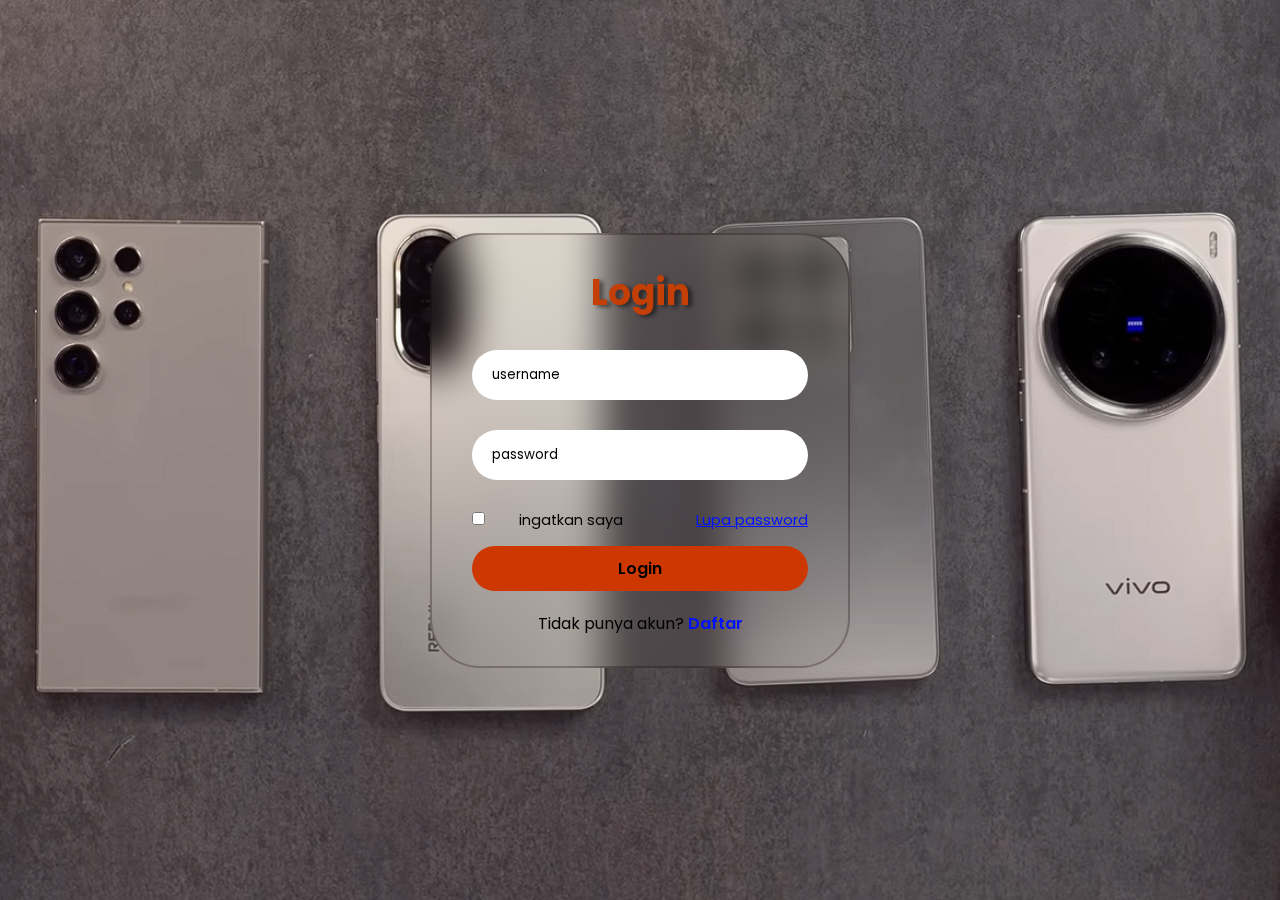
<file: halaman2.html>
<!DOCTYPE html>
<html lang="en">
<head>
    <meta charset="UTF-8">
    <meta name="viewport" content="width=device-width, initial-scale=1.0">
    <title>AsyariMobileStore</title>
</head>
<body>
    <!DOCTYPE html>
<html lang="en">
<head>
    <meta charset="UTF-8">
    <meta name="viewport" content="width=device-width, initial-scale=1.0">
    <title>Document</title>
    <link rel="stylesheet" href="halaman2.css">
</head>
<body>
    <div class="wraper">
        <form action="Navbar.html">
            <h1>
                <p align="center">Login</p>
            </h1>
            <div class="input-box">
                <input type="text" placeholder="username" required>
            </div>
            <div class="input-box">
                <input type="password" placeholder="password" required>
            </div>
            <div class="lupa-pass">
                <label><input type="checkbox"> ingatkan saya</label>
                <a href="lupaPass.html">Lupa password</a>
            </div>
                <button type="button" class="tombol" id="loginBtn">Login</button>
            <div class="link-daftar">
                <p>Tidak punya akun? <a href="daftar.html">Daftar</a></p>
            </div>
        </form>
    </div>
    <script>
        const loginBtn = document.getElementById("loginBtn");
        loginBtn.addEventListener("click", () => {
            window.location.href = "halaman1.html"; 
        });
    </script>
</body>
</html>
</body>
</html>
</file>
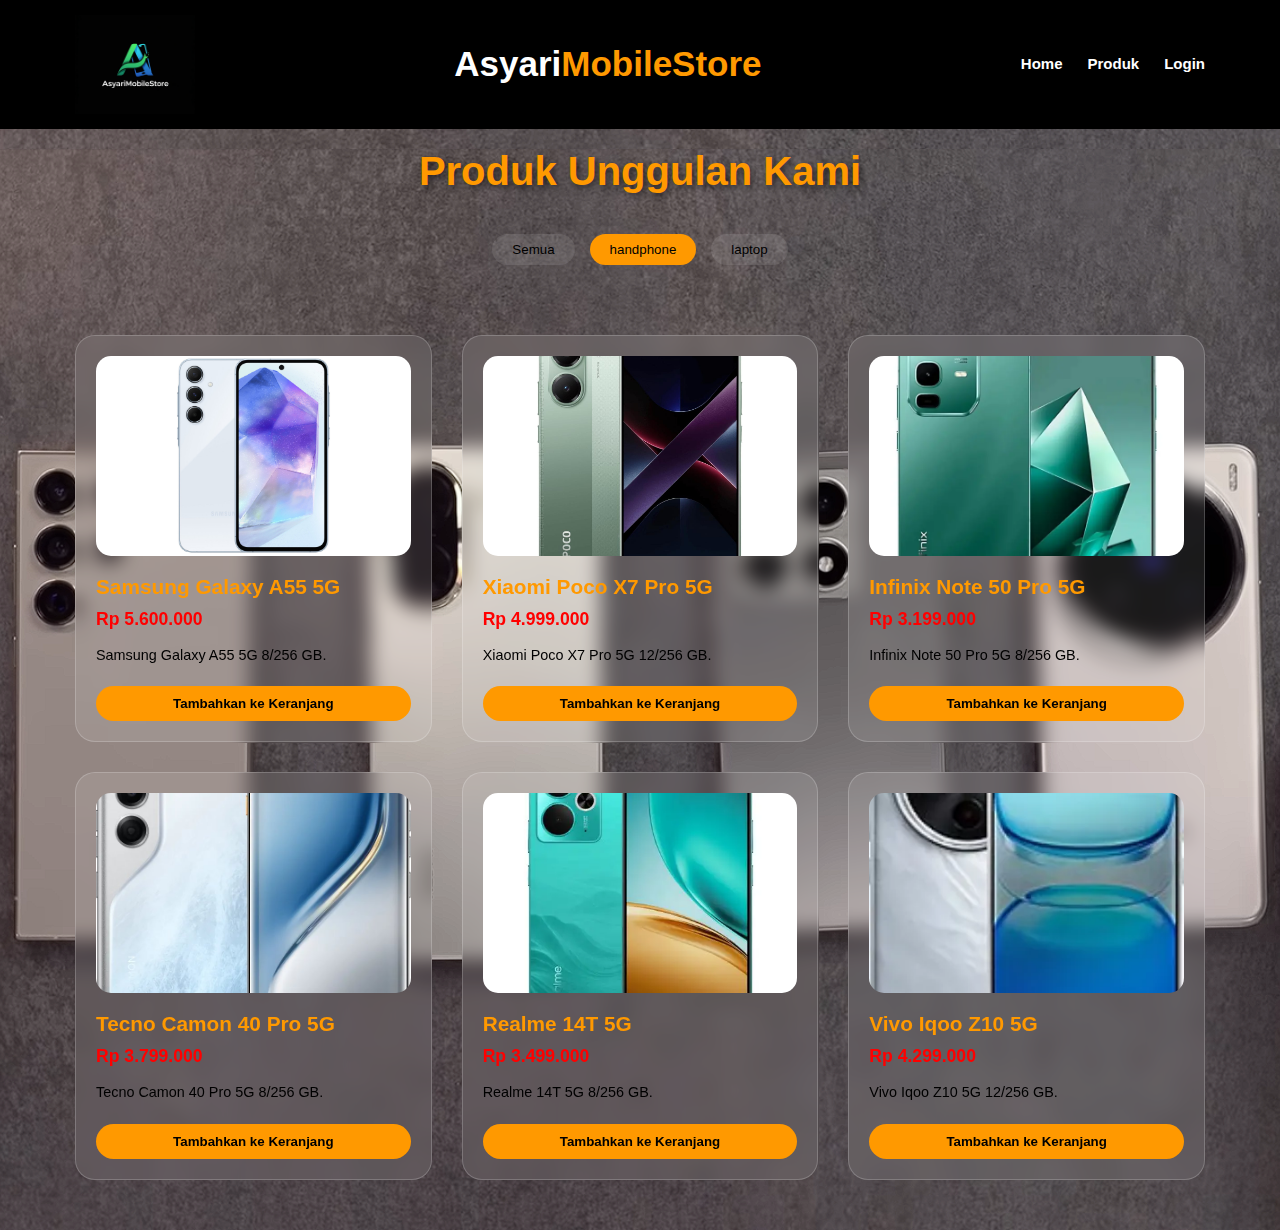
<file: halaman3-1.html>
<!DOCTYPE html>
<html lang="en">
<head>
    <meta charset="UTF-8">
    <meta name="viewport" content="width=device-width, initial-scale=1.0">
    <title>AsyariMobileStore</title>
    <link rel="stylesheet" href="halaman3.css">
</head>
<body>
    <!-- Navbar start -->
    <nav class="home">
        <main class="isi">
        <nav class="navbar">
            <img src="gambartoko.png" width="120px" padding="25px"></a>
            <div class="navbar-logo">
            <h1>Asyari<span class="tec">MobileStore</span></h1>
            </div>
        
            <ul>
                <li><b><a href="halaman1.html">Home</a></b></li>
                <li><b><a href="halaman3.html">Produk</a></b></li>
                <li><b><a href="halaman2.html">Login</a></b></li>
            </ul>
        </nav>
    
        <!-- Navbar end -->
    
        <!-- Products Section -->
        <div class="home">
            <h1 class="page-title">Produk Unggulan Kami</h1>

            <div class="category-filter">
                <button class="category-button">
                    <ul>
                        <li><a href="halaman3.html">Semua</a></li>
                    </ul>
                </button>
                <button class="category-button active">
                    <ul>
                        <li><a href="halaman3-1.html">handphone</a></li>
                    </ul>
                </button>
                <button class="category-button">
                    <ul>
                        <li><a href="halaman3-2.html">laptop</a></li>
                    </ul>
                </button>
            </div>
    
        <div class="products-container">

        <!-- Product 1 -->
            <div class="product-card">
                <img src="samsung a55.jpg" alt="Product 1" class="product-image">
                <h3 class="product-title">Samsung Galaxy A55 5G</h3>
                <p class="product-price">Rp 5.600.000</p>
                <p class="product-description">Samsung Galaxy A55 5G 8/256 GB.</p>
                <button class="product-button">Tambahkan ke Keranjang</button>
            </div>

        <!-- Product 2 -->
            <div class="product-card">
                <img src="poco x7 pro.jpg" alt="Product 2" class="product-image">
                <h3 class="product-title">Xiaomi Poco X7 Pro 5G</h3>
                <p class="product-price">Rp 4.999.000</p>
                <p class="product-description">Xiaomi Poco X7 Pro 5G 12/256 GB.</p>
                <button class="product-button">Tambahkan ke Keranjang</button>
            </div>

        <!-- Product 3 -->
            <div class="product-card">
                <img src="infinix note 50 pro.webp" alt="Product 3" class="product-image">
                <h3 class="product-title">Infinix Note 50 Pro 5G</h3>
                <p class="product-price">Rp 3.199.000</p>
                <p class="product-description">Infinix Note 50 Pro 5G 8/256 GB.</p>
                <button class="product-button">Tambahkan ke Keranjang</button>
            </div>
        
        <!-- Product 4 -->
            <div class="product-card">
                <img src="tecno camon 40 pro.jpg" alt="Product 4" class="product-image">
                <h3 class="product-title">Tecno Camon 40 Pro 5G</h3>
                <p class="product-price">Rp 3.799.000</p>
                <p class="product-description">Tecno Camon 40 Pro 5G 8/256 GB.</p>
                <button class="product-button">Tambahkan ke Keranjang</button>
            </div>
        
        <!-- Product 5 -->
            <div class="product-card">
                <img src="realme 14t.webp" alt="Product 5" class="product-image">
                <h3 class="product-title">Realme 14T 5G</h3>
                <p class="product-price">Rp 3.499.000</p>
                <p class="product-description">Realme 14T 5G 8/256 GB.</p>
                <button class="product-button">Tambahkan ke Keranjang</button>
            </div>

        <!-- Product 6 -->
            <div class="product-card">
                <img src="vivo iqoo z10.webp" alt="Product 5" class="product-image">
                <h3 class="product-title">Vivo Iqoo Z10 5G</h3>
                <p class="product-price">Rp 4.299.000</p>
                <p class="product-description">Vivo Iqoo Z10 5G 12/256 GB.</p>
                <button class="product-button">Tambahkan ke Keranjang</button>
            </div>
        </div>
        </div>
        </main>
    </nav>
</body>
</html>
</file>
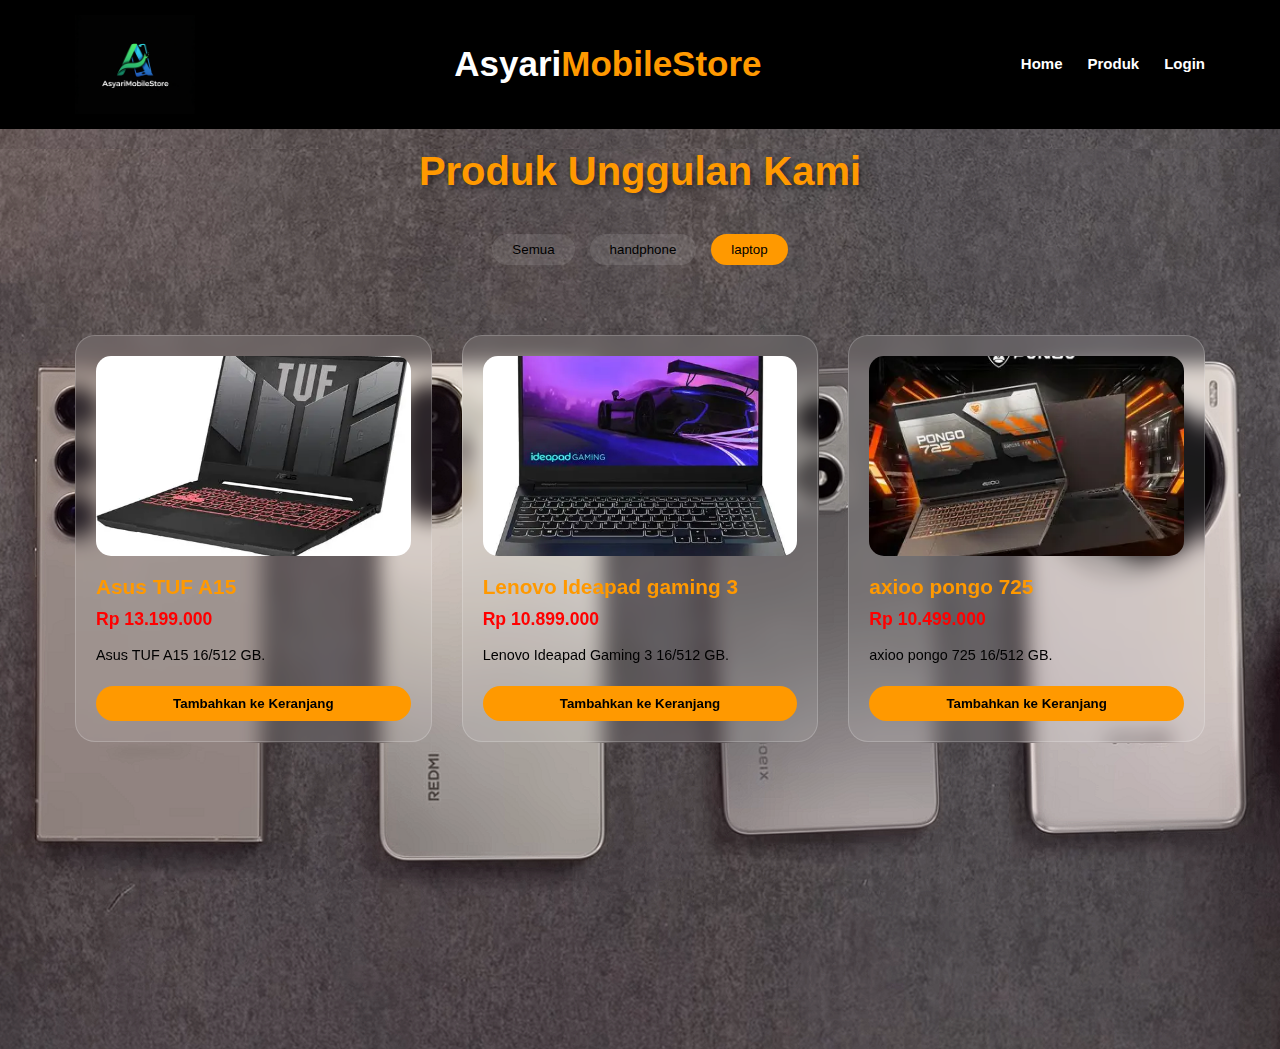
<file: halaman3-2.html>
<!DOCTYPE html>
<html lang="en">
<head>
    <meta charset="UTF-8">
    <meta name="viewport" content="width=device-width, initial-scale=1.0">
    <title>AsyariMobileStore</title>
    <link rel="stylesheet" href="halaman3.css">
</head>
<body>
    <!-- Navbar start -->
    <nav class="home">
        <main class="isi">
        <nav class="navbar">
            <img src="gambartoko.png" width="120px" padding="25px"></a>
            <div class="navbar-logo">
            <h1>Asyari<span class="tec">MobileStore</span></h1>
            </div>
        
            <ul>
                <li><b><a href="halaman1.html">Home</a></b></li>
                <li><b><a href="halaman3.html">Produk</a></b></li>
                <li><b><a href="halaman2.html">Login</a></b></li>
            </ul>
        </nav>
    
        <!-- Navbar end -->
    
        <!-- Products Section -->
        <div class="home">
            <h1 class="page-title">Produk Unggulan Kami</h1>

            <div class="category-filter">
                <button class="category-button">
                    <ul>
                        <li><a href="halaman3.html">Semua</a></li>
                    </ul>
                </button>
                <button class="category-button">
                    <ul>
                        <li><a href="halaman3-1.html">handphone</a></li>
                    </ul>
                </button>
                <button class="category-button active">
                    <ul>
                        <li><a href="halaman3-2.html">laptop</a></li>
                    </ul>
                </button>
            </div>
    
        <div class="products-container">

        <!-- Product 7 -->
            <div class="product-card">
                <img src="asus tuf.webp" alt="Product 6" class="product-image">
                <h3 class="product-title">Asus TUF A15</h3>
                <p class="product-price">Rp 13.199.000</p>
                <p class="product-description">Asus TUF A15 16/512 GB.</p>
                <button class="product-button">Tambahkan ke Keranjang</button>
            </div>

            <!-- Product 8 -->
            <div class="product-card">
                <img src="lenovo ideapad gaming 3.webp" alt="Product 1" class="product-image">
                <h3 class="product-title">Lenovo Ideapad gaming 3</h3>
                <p class="product-price">Rp 10.899.000</p>
                <p class="product-description">Lenovo Ideapad Gaming 3 16/512 GB.</p>
                <button class="product-button">Tambahkan ke Keranjang</button>
            </div>
        
            <!-- Product 9 -->
            <div class="product-card">
                <img src="axioo pongo 725.webp" alt="Product 1" class="product-image">
                <h3 class="product-title">axioo pongo 725</h3>
                <p class="product-price">Rp 10.499.000</p>
                <p class="product-description">axioo pongo 725 16/512 GB.</p>
                <button class="product-button">Tambahkan ke Keranjang</button>
            </div>
        </div>
        </main>
    </nav>
</body>
</html>
</file>
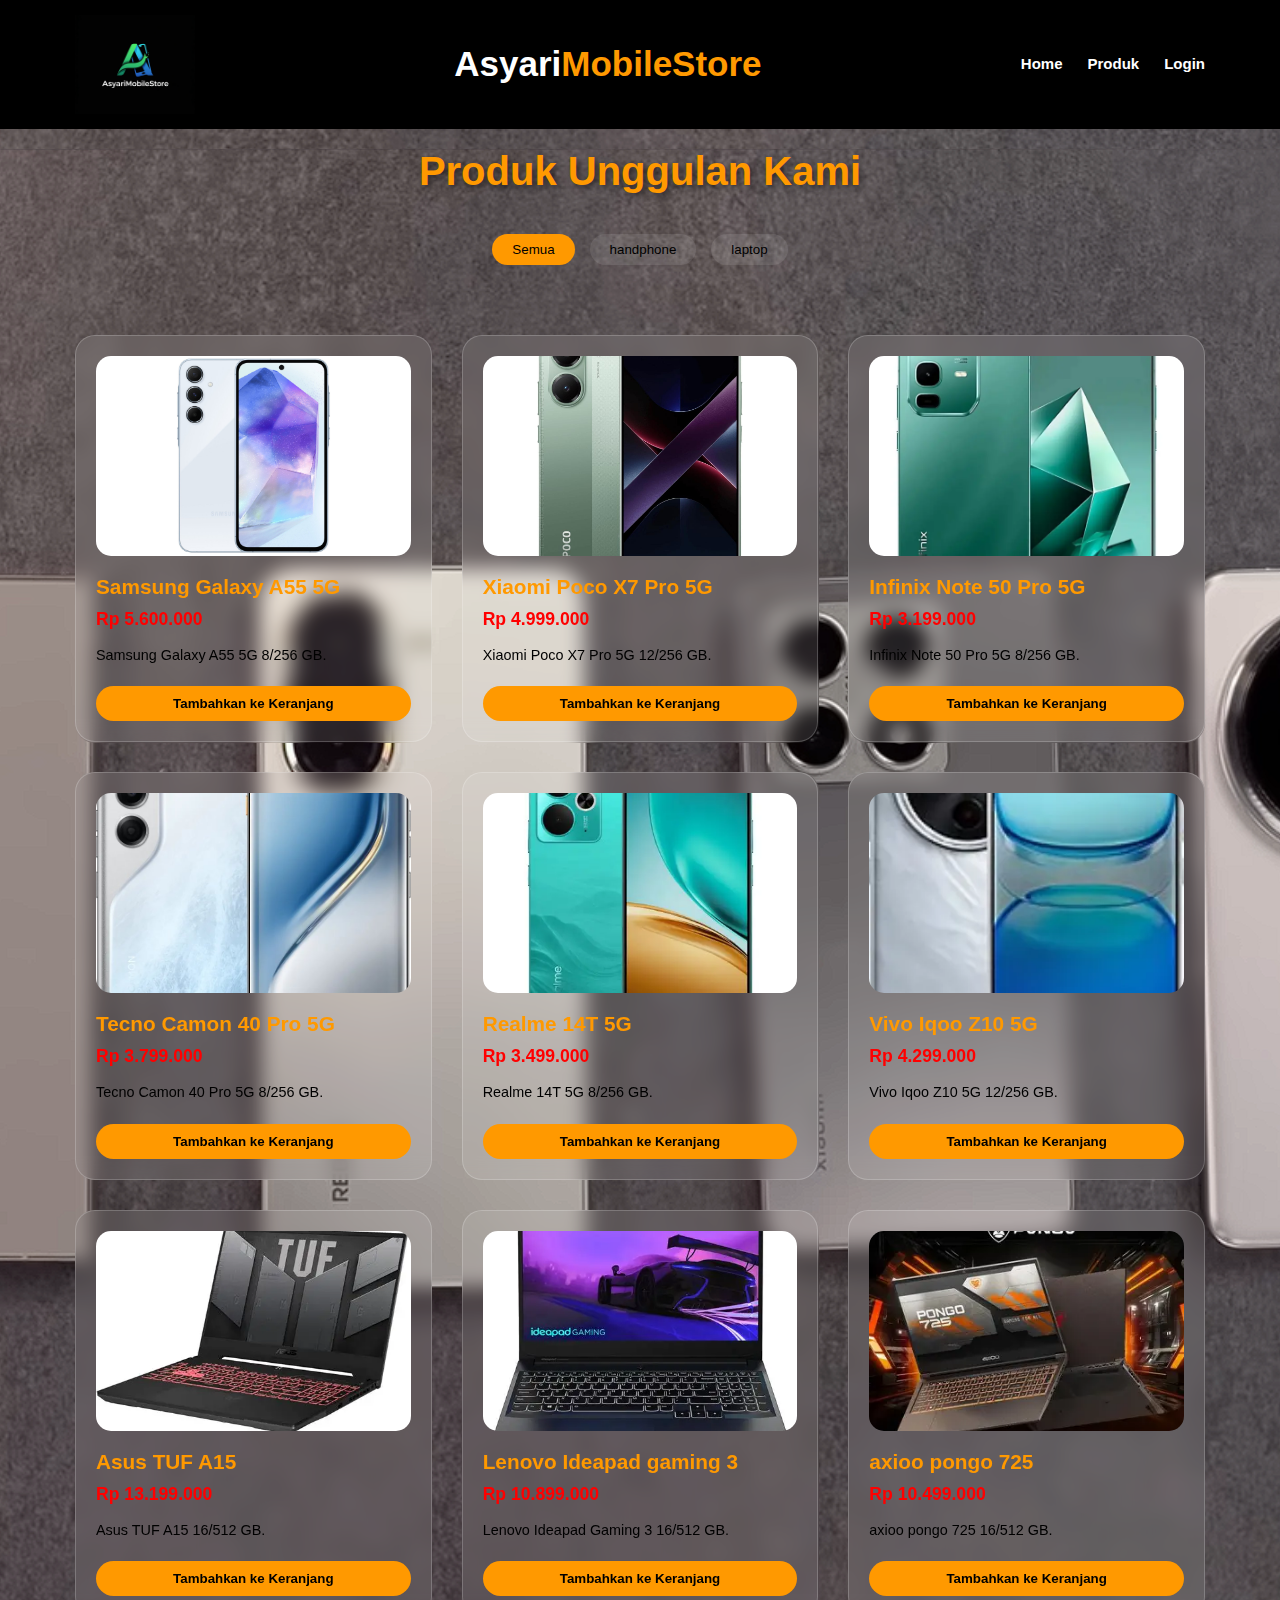
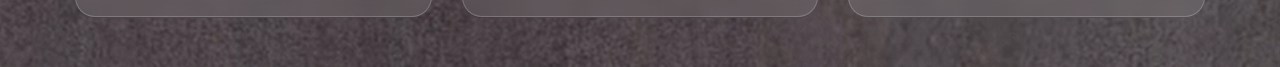
<file: halaman3.html>
<!DOCTYPE html>
<html lang="en">
<head>
    <meta charset="UTF-8">
    <meta name="viewport" content="width=device-width, initial-scale=1.0">
    <title>AsyariMobileStore</title>
    <link rel="stylesheet" href="halaman3.css">
</head>
<body>
    <!-- Navbar start -->
    <nav class="home">
        <main class="isi">
        <nav class="navbar">
            <img src="gambartoko.png" width="120px" padding="25px"></a>
            <div class="navbar-logo">
            <h1>Asyari<span class="tec">MobileStore</span></h1>
            </div>
        
            <ul>
                <li><b><a href="halaman1.html">Home</a></b></li>
                <li><b><a href="halaman3.html">Produk</a></b></li>
                <li><b><a href="halaman2.html">Login</a></b></li>
            </ul>
        </nav>
    
        <!-- Navbar end -->
    
        <!-- Products Section -->
        <div class="home">
            <h1 class="page-title">Produk Unggulan Kami</h1>

            <div class="category-filter">
                <button class="category-button active">
                    <ul>
                        <li><a href="halaman3.html">Semua</a></li>
                    </ul>
                </button>
                <button class="category-button">
                    <ul>
                        <li><a href="halaman3-1.html">handphone</a></li>
                    </ul>
                </button>
                <button class="category-button">
                    <ul>
                        <li><a href="halaman3-2.html">laptop</a></li>
                    </ul>
                </button>
            </div>
    
        <div class="products-container">
        <!-- Product 1 -->
            <div class="product-card">
                <img src="samsung a55.jpg" alt="Product 1" class="product-image">
                <h3 class="product-title">Samsung Galaxy A55 5G</h3>
                <p class="product-price">Rp 5.600.000</p>
                <p class="product-description">Samsung Galaxy A55 5G 8/256 GB.</p>
                <button class="product-button">Tambahkan ke Keranjang</button>
            </div>

        <!-- Product 2 -->
            <div class="product-card">
                <img src="poco x7 pro.jpg" alt="Product 2" class="product-image">
                <h3 class="product-title">Xiaomi Poco X7 Pro 5G</h3>
                <p class="product-price">Rp 4.999.000</p>
                <p class="product-description">Xiaomi Poco X7 Pro 5G 12/256 GB.</p>
                <button class="product-button">Tambahkan ke Keranjang</button>
            </div>

        <!-- Product 3 -->
            <div class="product-card">
                <img src="infinix note 50 pro.webp" alt="Product 3" class="product-image">
                <h3 class="product-title">Infinix Note 50 Pro 5G</h3>
                <p class="product-price">Rp 3.199.000</p>
                <p class="product-description">Infinix Note 50 Pro 5G 8/256 GB.</p>
                <button class="product-button">Tambahkan ke Keranjang</button>
            </div>
        
        <!-- Product 4 -->
            <div class="product-card">
                <img src="tecno camon 40 pro.jpg" alt="Product 4" class="product-image">
                <h3 class="product-title">Tecno Camon 40 Pro 5G</h3>
                <p class="product-price">Rp 3.799.000</p>
                <p class="product-description">Tecno Camon 40 Pro 5G 8/256 GB.</p>
                <button class="product-button">Tambahkan ke Keranjang</button>
            </div>
        
        <!-- Product 5 -->
            <div class="product-card">
                <img src="realme 14t.webp" alt="Product 5" class="product-image">
                <h3 class="product-title">Realme 14T 5G</h3>
                <p class="product-price">Rp 3.499.000</p>
                <p class="product-description">Realme 14T 5G 8/256 GB.</p>
                <button class="product-button">Tambahkan ke Keranjang</button>
            </div>

        <!-- Product 6 -->
            <div class="product-card">
                <img src="vivo iqoo z10.webp" alt="Product 5" class="product-image">
                <h3 class="product-title">Vivo Iqoo Z10 5G</h3>
                <p class="product-price">Rp 4.299.000</p>
                <p class="product-description">Vivo Iqoo Z10 5G 12/256 GB.</p>
                <button class="product-button">Tambahkan ke Keranjang</button>
            </div>
        
        <!-- Product 7 -->
            <div class="product-card">
                <img src="asus tuf.webp" alt="Product 6" class="product-image">
                <h3 class="product-title">Asus TUF A15 </h3>
                <p class="product-price">Rp 13.199.000</p>
                <p class="product-description">Asus TUF A15 16/512 GB.</p>
                <button class="product-button">Tambahkan ke Keranjang</button>
            </div>

            <!-- Product 8 -->
            <div class="product-card">
                <img src="lenovo ideapad gaming 3.webp" alt="Product 1" class="product-image">
                <h3 class="product-title">Lenovo Ideapad gaming 3 </h3>
                <p class="product-price">Rp 10.899.000</p>
                <p class="product-description">Lenovo Ideapad Gaming 3 16/512 GB.</p>
                <button class="product-button">Tambahkan ke Keranjang</button>
            </div>

            <!-- Product 9 -->
            <div class="product-card">
                <img src="axioo pongo 725.webp" alt="Product 1" class="product-image">
                <h3 class="product-title">axioo pongo 725</h3>
                <p class="product-price">Rp 10.499.000</p>
                <p class="product-description">axioo pongo 725 16/512 GB.</p>
                <button class="product-button">Tambahkan ke Keranjang</button>
            </div>
        </div>
        </div>
        </main>
    </nav>
</body>
</html>
</file>
<file: halaman2.css>
@import url('https://fonts.googleapis.com/css2?family=Poppins:ital,wght@0,100;0,200;0,300;0,400;0,500;0,600;0,700;0,800;0,900;1,100;1,200;1,300;1,400;1,500;1,600;1,700;1,800;1,900&display=swap');
*{
    margin: 0;
    padding: 0;
    box-sizing: border-box;
    font-family: "Poppins", sans-serif;
}
body{
    display: flex;
    justify-content: center;
    align-items: center;
    min-height: 100vh;
    background-image: url(gambarhp.png);
    color: rgb(255, 255, 255);
    background-repeat: no repeat;
    background-size: cover;
    background-position: center;
}
.wraper {
    width: 420px;
    background: transparent;
    border: 2px solid rgba(20, 0, 0, 0.268);
    border-radius: 10px;
    backdrop-filter: blur(20px);
    color: rgb(0, 0, 0);
    border-radius: 50px;
    padding: 30px 40px;
}
.wraper h1 {
    font-size: 36px;
    text-align: center;
    color: rgb(196, 63, 6);
    text-shadow: 4px 2px 4px rgba(0, 0, 0, 0.5);
}
.wraper .input-box {
    height: 50px;
    width: 100%;
    margin: 30px 0;
}
.input-box input {
    width: 100%;
    height: 100%;
    border: none;
    outline: none;
    background: rgb(255, 255, 255);
    border-radius: 200px;
    padding: 0 20px;
}
.input-box input::placeholder {
    color: black;
}
.wraper .lupa-pass {
    display: flex;
    justify-content: space-between;
    font-size: 14.5px;
    margin: 15px 0px;
    color: rgb(0, 0, 0);
}
.lupa-pass input {
    accent-color: rgb(255, 0, 0);
    margin-right: 30px;
}
.lupa-pass a {
    color: rgb(0, 17, 255);
    
}
.wraper .tombol {
    width: 100%;
    height: 45px;
    background: rgb(205, 56, 2);
    border: none;
    outline: none;
    border-radius: 40px;
    cursor: pointer;
    font-size: 16px;
    font-weight: 600;
}
.wraper .link-daftar {
    font-size: 14.5;
    text-align: center;
    margin-top: 20px;
}
.wraper p a {
    color: rgb(0, 17, 255) ;
    text-decoration: none;
    font-weight: 600;
}
</file>
<file: halaman3.css>
*{
    margin : 0px;
    padding : 0px;
    box-sizing: border-box;
    font-family: "Poppins", sans-serif;
}
.navbar{
    widht: 100%;
    background-color: rgb(0, 0, 0);
    color: rgb(0, 0, 0);
    padding: 15px 75px;
    display: flex;
    align-items:center;
    justify-content:space-between;
}
.navbar .navbar-logo h1{
    font-size: 35px;
    color : white;
}
.navbar .navbar-logo .tec{
    color: rgb(255, 153, 0)
}
.navbar ul{
    list-style: none;
    gap: 25px;
    display: flex;
}
.navbar ul li{
    position: relative;
}
.navbar ul li a{
    text-decoration: none;
    font-size: 15px;
    color: rgb(255, 255, 255);
    transition: 0.3s ease;
}
.navbar ul li a::before{
    content: '';
    position: absolute;
    width: 0;
    height: 2px;
    left: 0;
    bottom: 5px;
    background-color: darkgoldenrod;
    transition: 0.3s ease;
}
.navbar ul li a:hover{
    color: rgb(255, 153, 0)
}
.home{
    background-image: url(gambarhp.png);
    background-repeat: no repeat;
    background-size: cover;
    background-position: center;
    position: center;
    min-height: 100vh;
}
.products-container {
    padding: 50px 75px;
    display: grid;
    grid-template-columns: repeat(auto-fill, minmax(280px, 1fr));
    gap: 30px;
    animation: fadeIn 1s ease-in;
}
.product-card {
    background: rgba(255, 255, 255, 0.1);
    backdrop-filter: blur(10px);
    border-radius: 20px;
    padding: 20px;
    transition: transform 0.3s ease, box-shadow 0.3s ease;
    border: 1px solid rgba(255, 255, 255, 0.2);
    color: rgb(0, 0, 0);
}
.product-card:hover {
    transform: translateY(-10px);
    box-shadow: 0 15px 30px rgba(0, 0, 0, 0.3);
    background: rgba(255, 255, 255, 0.15);
}
.product-image {
    width: 100%;
    height: 200px;
    object-fit: cover;
    border-radius: 15px;
    margin-bottom: 15px;
}
.product-title {
    font-size: 1.3rem;
    margin-bottom: 10px;
    color: rgb(255, 153, 0);
}
.product-price {
    font-size: 1.1rem;
    font-weight: bold;
    color: rgb(255, 0, 0);
    margin-bottom: 15px;
}
.product-description {
    font-size: 0.9rem;
    margin-bottom: 20px;
    line-height: 1.5;
}
.product-button {
    background: rgb(255, 153, 0);
    color: black;
    border: none;
    padding: 10px 20px;
    border-radius: 30px;
    cursor: pointer;
    font-weight: bold;
    transition: background 0.3s ease;
    width: 100%;
}
.product-button:hover {
    background: rgb(255, 118, 38);
}
.category-filter {
    display: flex;
    justify-content: center;
    gap: 15px;
    padding: 20px 75px;
    flex-wrap: wrap;
}
.category-button {
    background: rgba(255, 255, 255, 0.1);
    border: none;
    padding: 8px 20px;
    border-radius: 30px;
    color: rgb(255, 136, 0);
    cursor: pointer;
    transition: all 0.3s ease;
}
.category-button ul{
    list-style: none;
}
.category-button ul li a{
    text-decoration: none;
    color: rgb(0, 0, 0);
}
.category-button:hover, .category-button.active {
    background: rgb(255, 153, 0);
    color: black;
}
.page-title {
    text-align: center;
    font-size: 2.5rem;
    margin: 20px 0;
    color: rgb(255, 153, 0);
    text-shadow: 3px 3px 6px rgba(0, 0, 0, 0.5);
}
@keyframes fadeIn {
    from { opacity: 0; }
    to { opacity: 1; }
}
@media (max-width: 768px) {
    .products-container {
    grid-template-columns: 1fr;
    padding: 20px;
    }

    .category-filter {
        padding: 15px;
        }
            
    .page-title {
        font-size: 2rem;
        }
}
</file>
